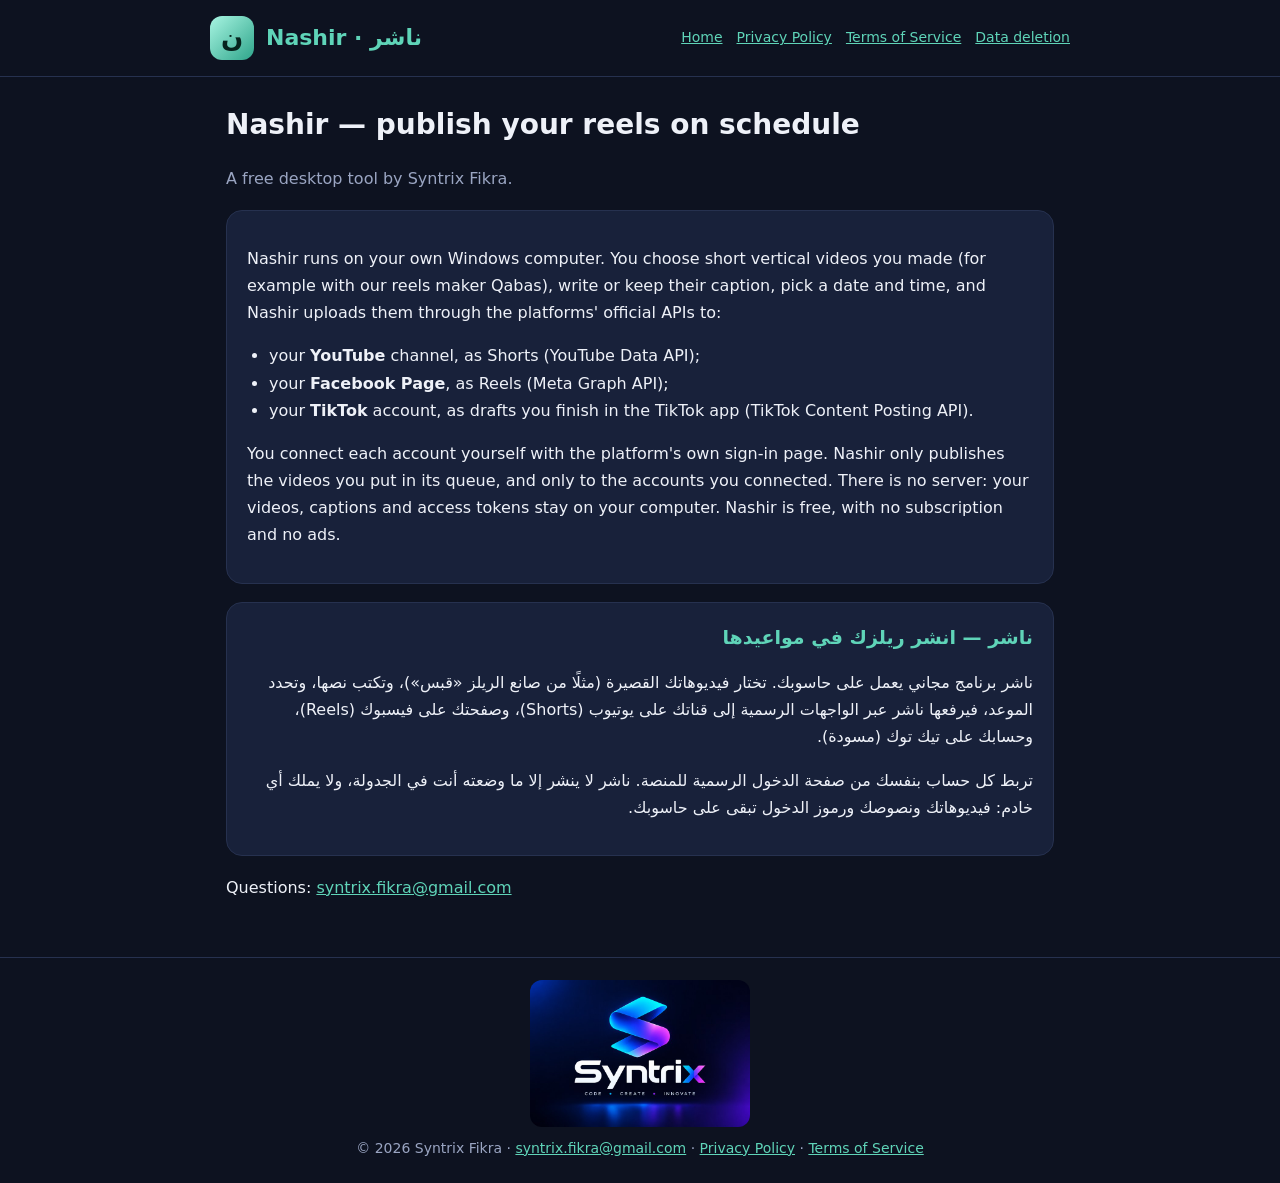
<file: index.html>
<!doctype html>
<html lang="en">
<head>
<meta charset="utf-8">
<meta name="viewport" content="width=device-width, initial-scale=1">
<title>Nashir — reels publisher</title>
<meta name="description" content="Nashir is a free desktop tool that publishes your own short videos to your own YouTube channel, Facebook Page and TikTok account.">
<link rel="stylesheet" href="style.css">
</head>
<body>
<header><div class="in"><div class="logo">ن</div><b>Nashir · ناشر</b>
  <nav><a href="./">Home</a><a href="privacy.html">Privacy Policy</a><a href="terms.html">Terms of Service</a><a href="data-deletion.html">Data deletion</a></nav></div></header>
<main>
  <h1>Nashir — publish your reels on schedule</h1>
  <p class="dim">A free desktop tool by Syntrix Fikra.</p>

  <div class="card">
    <p>Nashir runs on your own Windows computer. You choose short vertical videos you made (for example with our reels maker
    Qabas), write or keep their caption, pick a date and time, and Nashir uploads them through the platforms' official APIs to:</p>
    <ul>
      <li>your <b>YouTube</b> channel, as Shorts (YouTube Data API);</li>
      <li>your <b>Facebook Page</b>, as Reels (Meta Graph API);</li>
      <li>your <b>TikTok</b> account, as drafts you finish in the TikTok app (TikTok Content Posting API).</li>
    </ul>
    <p>You connect each account yourself with the platform's own sign-in page. Nashir only publishes the videos you put in
    its queue, and only to the accounts you connected. There is no server: your videos, captions and access tokens stay on
    your computer. Nashir is free, with no subscription and no ads.</p>
  </div>

  <div class="card ar">
    <h2 style="margin-top:0">ناشر — انشر ريلزك في مواعيدها</h2>
    <p>ناشر برنامج مجاني يعمل على حاسوبك. تختار فيديوهاتك القصيرة (مثلًا من صانع الريلز «قبس»)، وتكتب نصها، وتحدد الموعد،
    فيرفعها ناشر عبر الواجهات الرسمية إلى قناتك على يوتيوب (Shorts)، وصفحتك على فيسبوك (Reels)، وحسابك على تيك توك (مسودة).</p>
    <p>تربط كل حساب بنفسك من صفحة الدخول الرسمية للمنصة. ناشر لا ينشر إلا ما وضعته أنت في الجدولة، ولا يملك أي خادم:
    فيديوهاتك ونصوصك ورموز الدخول تبقى على حاسوبك.</p>
  </div>

  <p>Questions: <a href="mailto:syntrix.fikra@gmail.com">syntrix.fikra@gmail.com</a></p>
</main>
<footer><img src="syntrix.jpg" alt="Syntrix"><div class="in">© 2026 Syntrix Fikra · <a href="mailto:syntrix.fikra@gmail.com">syntrix.fikra@gmail.com</a>
  · <a href="privacy.html">Privacy Policy</a> · <a href="terms.html">Terms of Service</a></div></footer>
</body>
</html>
</file>
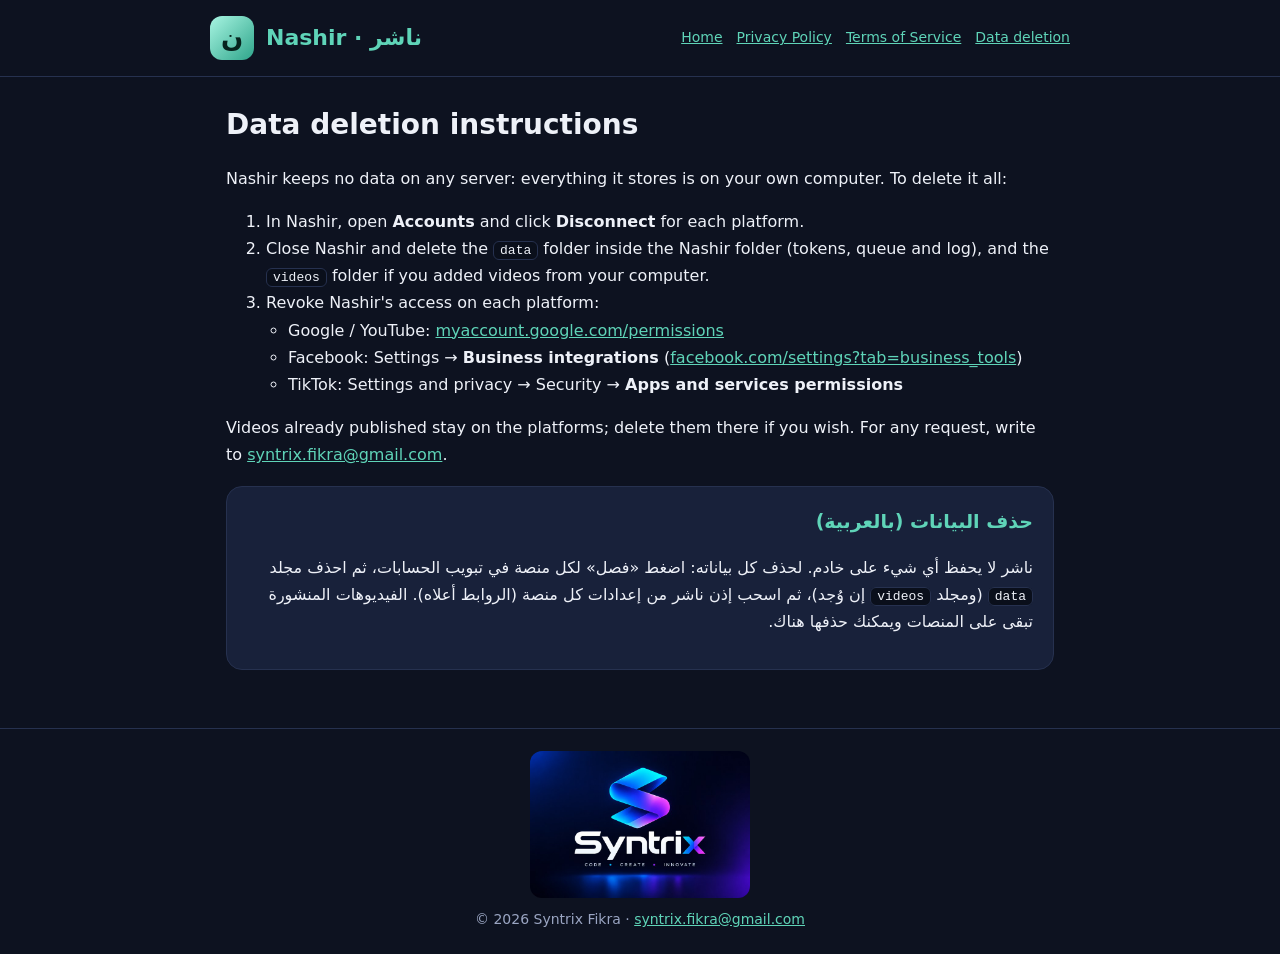
<file: data-deletion.html>
<!doctype html>
<html lang="en">
<head>
<meta charset="utf-8">
<meta name="viewport" content="width=device-width, initial-scale=1">
<title>Nashir — Data deletion</title>
<link rel="stylesheet" href="style.css">
</head>
<body>
<header><div class="in"><div class="logo">ن</div><b>Nashir · ناشر</b>
  <nav><a href="./">Home</a><a href="privacy.html">Privacy Policy</a><a href="terms.html">Terms of Service</a><a href="data-deletion.html">Data deletion</a></nav></div></header>
<main>
  <h1>Data deletion instructions</h1>
  <p>Nashir keeps no data on any server: everything it stores is on your own computer. To delete it all:</p>
  <ol>
    <li>In Nashir, open <b>Accounts</b> and click <b>Disconnect</b> for each platform.</li>
    <li>Close Nashir and delete the <code>data</code> folder inside the Nashir folder (tokens, queue and log), and the
    <code>videos</code> folder if you added videos from your computer.</li>
    <li>Revoke Nashir's access on each platform:
      <ul>
        <li>Google / YouTube: <a href="https://myaccount.google.com/permissions">myaccount.google.com/permissions</a></li>
        <li>Facebook: Settings → <b>Business integrations</b> (<a href="https://www.facebook.com/settings?tab=business_tools">facebook.com/settings?tab=business_tools</a>)</li>
        <li>TikTok: Settings and privacy → Security → <b>Apps and services permissions</b></li>
      </ul></li>
  </ol>
  <p>Videos already published stay on the platforms; delete them there if you wish. For any request, write to
  <a href="mailto:syntrix.fikra@gmail.com">syntrix.fikra@gmail.com</a>.</p>

  <div class="card ar">
    <h2 style="margin-top:0">حذف البيانات (بالعربية)</h2>
    <p>ناشر لا يحفظ أي شيء على خادم. لحذف كل بياناته: اضغط «فصل» لكل منصة في تبويب الحسابات، ثم احذف مجلد <code>data</code>
    (ومجلد <code>videos</code> إن وُجد)، ثم اسحب إذن ناشر من إعدادات كل منصة (الروابط أعلاه). الفيديوهات المنشورة تبقى على المنصات
    ويمكنك حذفها هناك.</p>
  </div>
</main>
<footer><img src="syntrix.jpg" alt="Syntrix"><div class="in">© 2026 Syntrix Fikra · <a href="mailto:syntrix.fikra@gmail.com">syntrix.fikra@gmail.com</a></div></footer>
</body>
</html>
</file>
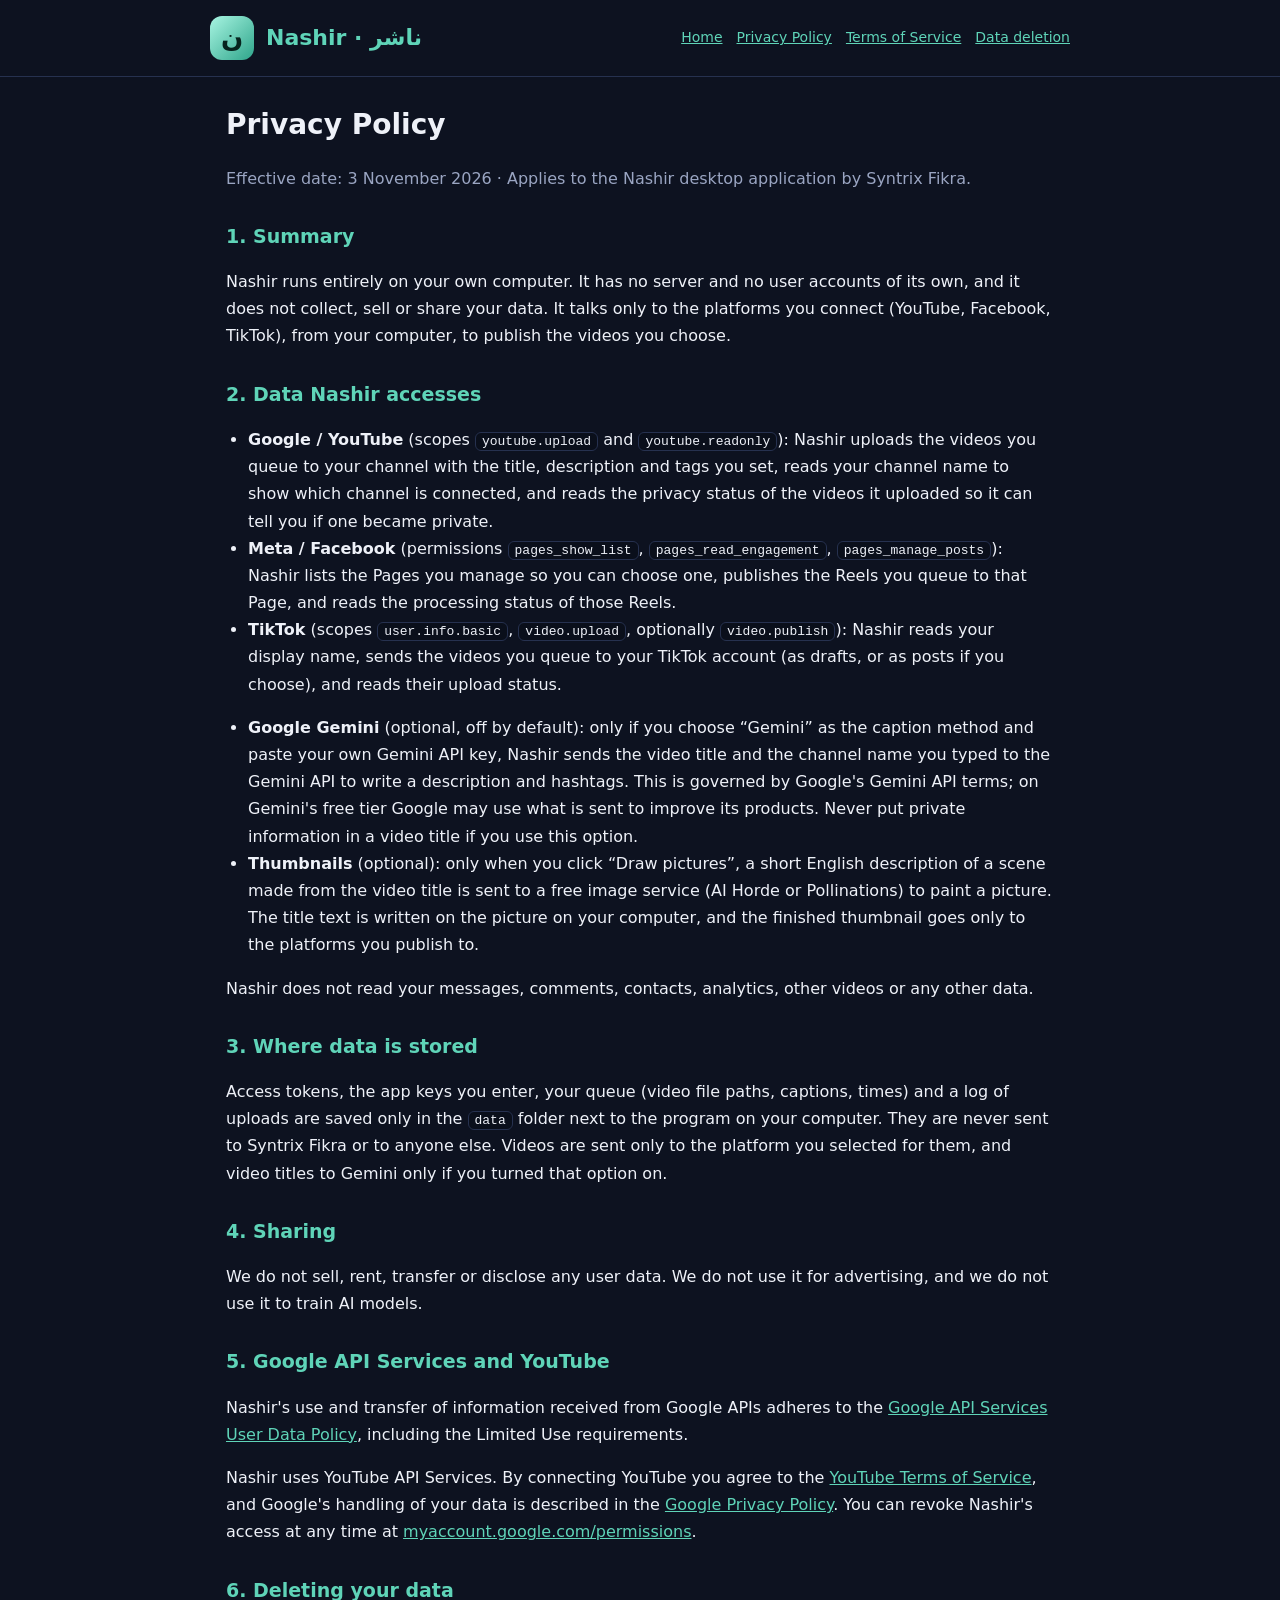
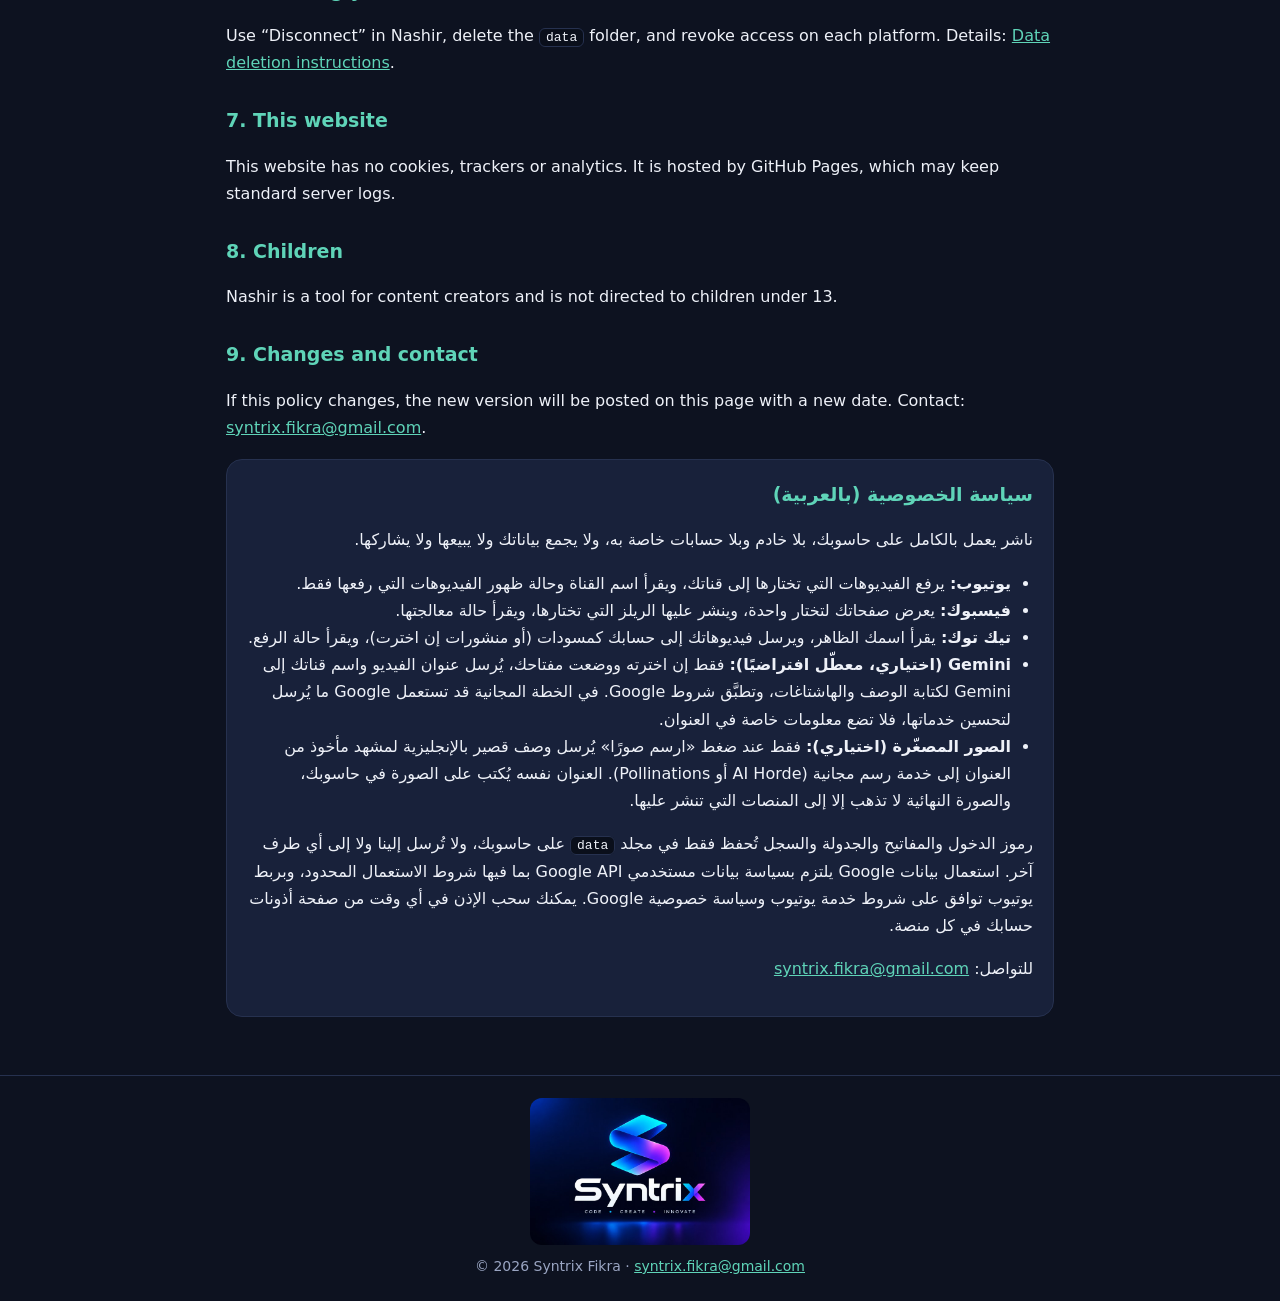
<file: privacy.html>
<!doctype html>
<html lang="en">
<head>
<meta charset="utf-8">
<meta name="viewport" content="width=device-width, initial-scale=1">
<title>Nashir — Privacy Policy</title>
<link rel="stylesheet" href="style.css">
</head>
<body>
<header><div class="in"><div class="logo">ن</div><b>Nashir · ناشر</b>
  <nav><a href="./">Home</a><a href="privacy.html">Privacy Policy</a><a href="terms.html">Terms of Service</a><a href="data-deletion.html">Data deletion</a></nav></div></header>
<main>
  <h1>Privacy Policy</h1>
  <p class="dim">Effective date: 3 November 2026 · Applies to the Nashir desktop application by Syntrix Fikra.</p>

  <h2>1. Summary</h2>
  <p>Nashir runs entirely on your own computer. It has no server and no user accounts of its own, and it does not collect,
  sell or share your data. It talks only to the platforms you connect (YouTube, Facebook, TikTok), from your computer,
  to publish the videos you choose.</p>

  <h2>2. Data Nashir accesses</h2>
  <ul>
    <li><b>Google / YouTube</b> (scopes <code>youtube.upload</code> and <code>youtube.readonly</code>): Nashir uploads the videos you
    queue to your channel with the title, description and tags you set, reads your channel name to show which channel is
    connected, and reads the privacy status of the videos it uploaded so it can tell you if one became private.</li>
    <li><b>Meta / Facebook</b> (permissions <code>pages_show_list</code>, <code>pages_read_engagement</code>, <code>pages_manage_posts</code>):
    Nashir lists the Pages you manage so you can choose one, publishes the Reels you queue to that Page, and reads the
    processing status of those Reels.</li>
    <li><b>TikTok</b> (scopes <code>user.info.basic</code>, <code>video.upload</code>, optionally <code>video.publish</code>): Nashir reads your display
    name, sends the videos you queue to your TikTok account (as drafts, or as posts if you choose), and reads their upload status.</li>
  </ul>
  <ul>
    <li><b>Google Gemini</b> (optional, off by default): only if you choose “Gemini” as the caption method and paste your
    own Gemini API key, Nashir sends the video title and the channel name you typed to the Gemini API to write a
    description and hashtags. This is governed by Google's Gemini API terms; on Gemini's free tier Google may use what is
    sent to improve its products. Never put private information in a video title if you use this option.</li>
    <li><b>Thumbnails</b> (optional): only when you click “Draw pictures”, a short English description of a scene made from
    the video title is sent to a free image service (AI Horde or Pollinations) to paint a picture. The title text is
    written on the picture on your computer, and the finished thumbnail goes only to the platforms you publish to.</li>
  </ul>
  <p>Nashir does not read your messages, comments, contacts, analytics, other videos or any other data.</p>

  <h2>3. Where data is stored</h2>
  <p>Access tokens, the app keys you enter, your queue (video file paths, captions, times) and a log of uploads are saved
  only in the <code>data</code> folder next to the program on your computer. They are never sent to Syntrix Fikra or to anyone
  else. Videos are sent only to the platform you selected for them, and video titles to Gemini only if you turned that
  option on.</p>

  <h2>4. Sharing</h2>
  <p>We do not sell, rent, transfer or disclose any user data. We do not use it for advertising, and we do not use it to
  train AI models.</p>

  <h2>5. Google API Services and YouTube</h2>
  <p>Nashir's use and transfer of information received from Google APIs adheres to the
  <a href="https://developers.google.com/terms/api-services-user-data-policy">Google API Services User Data Policy</a>,
  including the Limited Use requirements.</p>
  <p>Nashir uses YouTube API Services. By connecting YouTube you agree to the
  <a href="https://www.youtube.com/t/terms">YouTube Terms of Service</a>, and Google's handling of your data is described in the
  <a href="https://policies.google.com/privacy">Google Privacy Policy</a>. You can revoke Nashir's access at any time at
  <a href="https://myaccount.google.com/permissions">myaccount.google.com/permissions</a>.</p>

  <h2>6. Deleting your data</h2>
  <p>Use “Disconnect” in Nashir, delete the <code>data</code> folder, and revoke access on each platform. Details:
  <a href="data-deletion.html">Data deletion instructions</a>.</p>

  <h2>7. This website</h2>
  <p>This website has no cookies, trackers or analytics. It is hosted by GitHub Pages, which may keep standard server logs.</p>

  <h2>8. Children</h2>
  <p>Nashir is a tool for content creators and is not directed to children under 13.</p>

  <h2>9. Changes and contact</h2>
  <p>If this policy changes, the new version will be posted on this page with a new date. Contact:
  <a href="mailto:syntrix.fikra@gmail.com">syntrix.fikra@gmail.com</a>.</p>

  <div class="card ar">
    <h2 style="margin-top:0">سياسة الخصوصية (بالعربية)</h2>
    <p>ناشر يعمل بالكامل على حاسوبك، بلا خادم وبلا حسابات خاصة به، ولا يجمع بياناتك ولا يبيعها ولا يشاركها.</p>
    <ul>
      <li><b>يوتيوب:</b> يرفع الفيديوهات التي تختارها إلى قناتك، ويقرأ اسم القناة وحالة ظهور الفيديوهات التي رفعها فقط.</li>
      <li><b>فيسبوك:</b> يعرض صفحاتك لتختار واحدة، وينشر عليها الريلز التي تختارها، ويقرأ حالة معالجتها.</li>
      <li><b>تيك توك:</b> يقرأ اسمك الظاهر، ويرسل فيديوهاتك إلى حسابك كمسودات (أو منشورات إن اخترت)، ويقرأ حالة الرفع.</li>
      <li><b>Gemini (اختياري، معطّل افتراضيًا):</b> فقط إن اخترته ووضعت مفتاحك، يُرسل عنوان الفيديو واسم قناتك إلى Gemini
      لكتابة الوصف والهاشتاغات، وتطبَّق شروط Google. في الخطة المجانية قد تستعمل Google ما يُرسل لتحسين خدماتها، فلا تضع معلومات خاصة في العنوان.</li>
      <li><b>الصور المصغّرة (اختياري):</b> فقط عند ضغط «ارسم صورًا» يُرسل وصف قصير بالإنجليزية لمشهد مأخوذ من العنوان إلى خدمة رسم مجانية
      (AI Horde أو Pollinations). العنوان نفسه يُكتب على الصورة في حاسوبك، والصورة النهائية لا تذهب إلا إلى المنصات التي تنشر عليها.</li>
    </ul>
    <p>رموز الدخول والمفاتيح والجدولة والسجل تُحفظ فقط في مجلد <code>data</code> على حاسوبك، ولا تُرسل إلينا ولا إلى أي طرف آخر.
    استعمال بيانات Google يلتزم بسياسة بيانات مستخدمي Google API بما فيها شروط الاستعمال المحدود، وبربط يوتيوب توافق على
    شروط خدمة يوتيوب وسياسة خصوصية Google. يمكنك سحب الإذن في أي وقت من صفحة أذونات حسابك في كل منصة.</p>
    <p>للتواصل: <a href="mailto:syntrix.fikra@gmail.com">syntrix.fikra@gmail.com</a></p>
  </div>
</main>
<footer><img src="syntrix.jpg" alt="Syntrix"><div class="in">© 2026 Syntrix Fikra · <a href="mailto:syntrix.fikra@gmail.com">syntrix.fikra@gmail.com</a></div></footer>
</body>
</html>
</file>
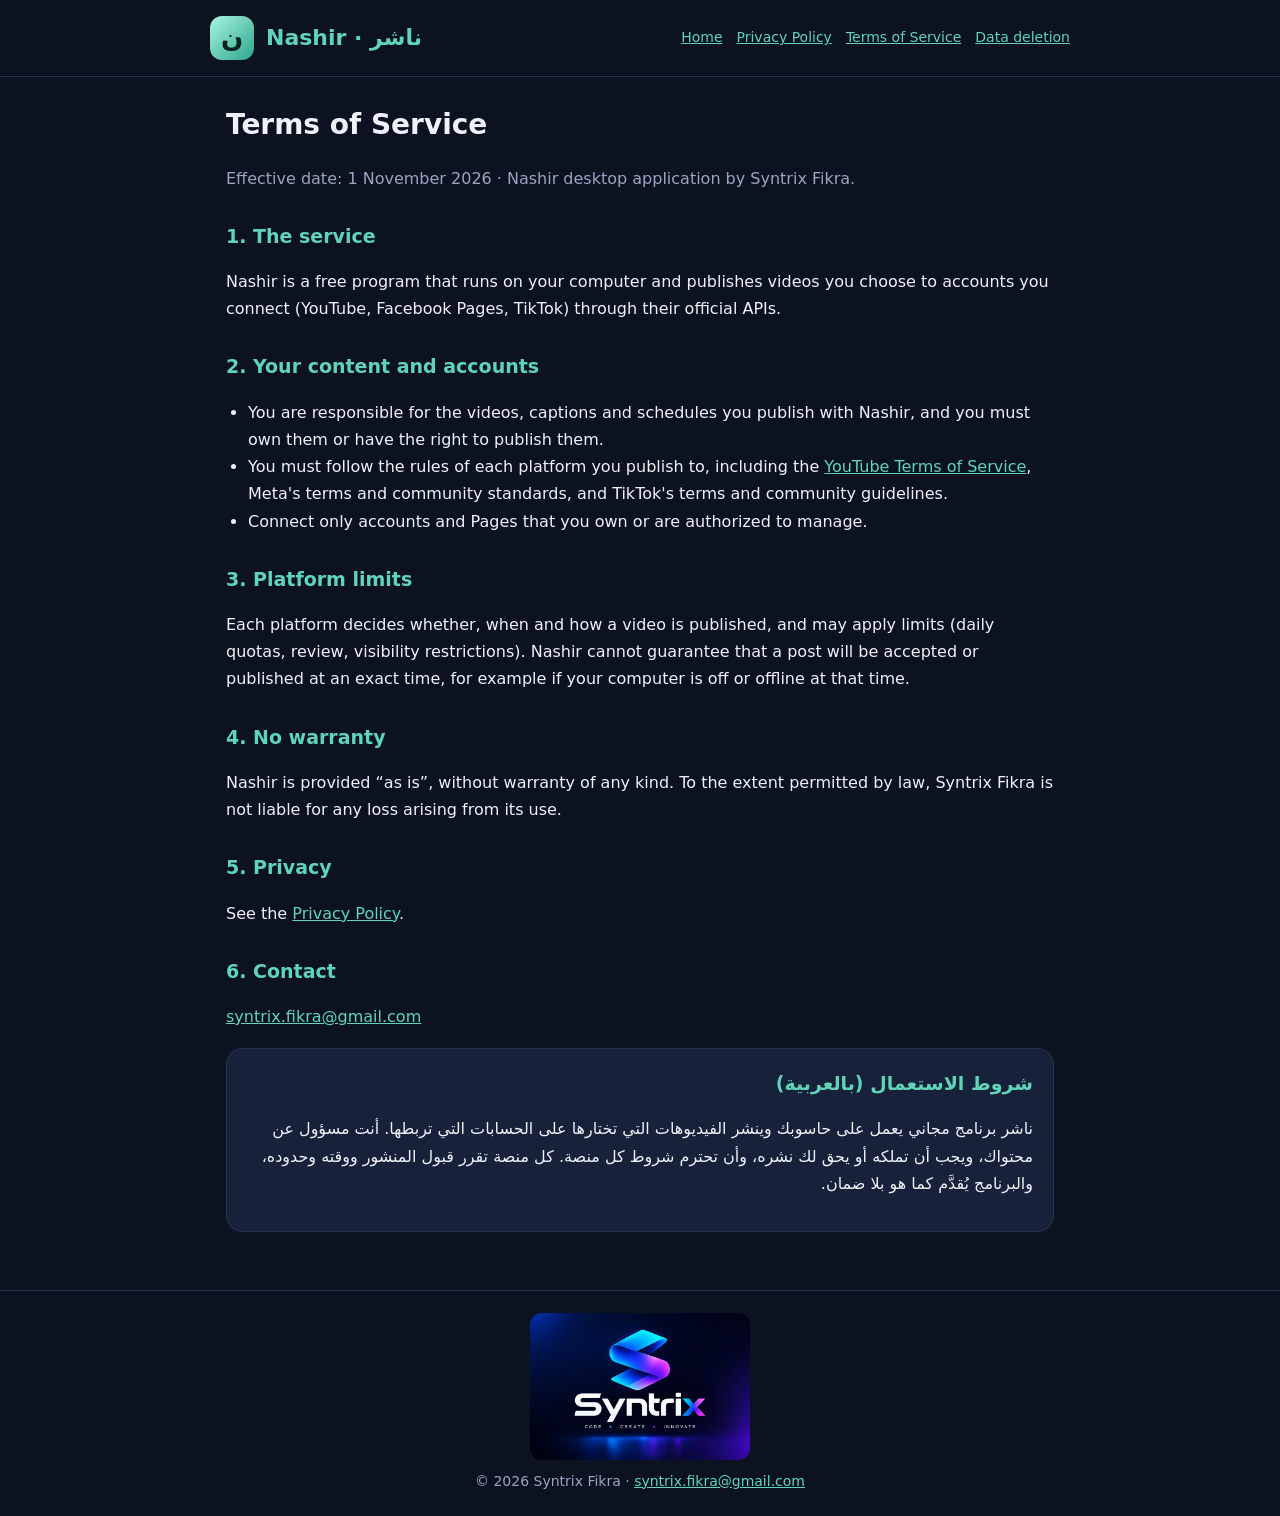
<file: terms.html>
<!doctype html>
<html lang="en">
<head>
<meta charset="utf-8">
<meta name="viewport" content="width=device-width, initial-scale=1">
<title>Nashir — Terms of Service</title>
<link rel="stylesheet" href="style.css">
</head>
<body>
<header><div class="in"><div class="logo">ن</div><b>Nashir · ناشر</b>
  <nav><a href="./">Home</a><a href="privacy.html">Privacy Policy</a><a href="terms.html">Terms of Service</a><a href="data-deletion.html">Data deletion</a></nav></div></header>
<main>
  <h1>Terms of Service</h1>
  <p class="dim">Effective date: 1 November 2026 · Nashir desktop application by Syntrix Fikra.</p>

  <h2>1. The service</h2>
  <p>Nashir is a free program that runs on your computer and publishes videos you choose to accounts you connect
  (YouTube, Facebook Pages, TikTok) through their official APIs.</p>

  <h2>2. Your content and accounts</h2>
  <ul>
    <li>You are responsible for the videos, captions and schedules you publish with Nashir, and you must own them or have the
    right to publish them.</li>
    <li>You must follow the rules of each platform you publish to, including the
    <a href="https://www.youtube.com/t/terms">YouTube Terms of Service</a>, Meta's terms and community standards, and TikTok's
    terms and community guidelines.</li>
    <li>Connect only accounts and Pages that you own or are authorized to manage.</li>
  </ul>

  <h2>3. Platform limits</h2>
  <p>Each platform decides whether, when and how a video is published, and may apply limits (daily quotas, review,
  visibility restrictions). Nashir cannot guarantee that a post will be accepted or published at an exact time, for
  example if your computer is off or offline at that time.</p>

  <h2>4. No warranty</h2>
  <p>Nashir is provided “as is”, without warranty of any kind. To the extent permitted by law, Syntrix Fikra is not
  liable for any loss arising from its use.</p>

  <h2>5. Privacy</h2>
  <p>See the <a href="privacy.html">Privacy Policy</a>.</p>

  <h2>6. Contact</h2>
  <p><a href="mailto:syntrix.fikra@gmail.com">syntrix.fikra@gmail.com</a></p>

  <div class="card ar">
    <h2 style="margin-top:0">شروط الاستعمال (بالعربية)</h2>
    <p>ناشر برنامج مجاني يعمل على حاسوبك وينشر الفيديوهات التي تختارها على الحسابات التي تربطها. أنت مسؤول عن محتواك،
    ويجب أن تملكه أو يحق لك نشره، وأن تحترم شروط كل منصة. كل منصة تقرر قبول المنشور ووقته وحدوده، والبرنامج يُقدَّم كما هو
    بلا ضمان.</p>
  </div>
</main>
<footer><img src="syntrix.jpg" alt="Syntrix"><div class="in">© 2026 Syntrix Fikra · <a href="mailto:syntrix.fikra@gmail.com">syntrix.fikra@gmail.com</a></div></footer>
</body>
</html>
</file>
<file: style.css>
:root{--bg:#0d1220;--card:#18213a;--line:#26314f;--fg:#eef1f8;--dim:#9aa5c2;--acc:#5fd4b8}
*{box-sizing:border-box}
html,body{margin:0;background:var(--bg);color:var(--fg);font-family:system-ui,"Segoe UI",Tahoma,sans-serif;line-height:1.7}
a{color:var(--acc)}
header{border-bottom:1px solid var(--line);padding:16px}
header .in,main,footer .in{max-width:860px;margin:0 auto}
header .in{display:flex;align-items:center;gap:12px;flex-wrap:wrap}
.logo{width:44px;height:44px;border-radius:12px;display:grid;place-items:center;font-size:26px;font-weight:900;color:#06231d;
  background:linear-gradient(135deg,#a8f5e2,#2fa58b)}
header b{font-size:22px;color:var(--acc)}
nav{margin-inline-start:auto;display:flex;gap:14px;flex-wrap:wrap;font-size:14px}
main{padding:24px 16px 40px}
h1{font-size:28px;margin:0 0 6px}
h2{font-size:19px;margin:28px 0 8px;color:var(--acc)}
.dim{color:var(--dim)}
.card{background:var(--card);border:1px solid var(--line);border-radius:16px;padding:18px 20px;margin:18px 0}
.ar{direction:rtl;text-align:right}
ul{padding-inline-start:22px}
code{background:#0a0f1b;border:1px solid var(--line);border-radius:6px;padding:1px 6px;font-size:13px}
footer{border-top:1px solid var(--line);padding:22px 16px;text-align:center;color:var(--dim);font-size:14px}
footer img{width:220px;max-width:70%;border-radius:12px;display:block;margin:0 auto 10px}
</file>
